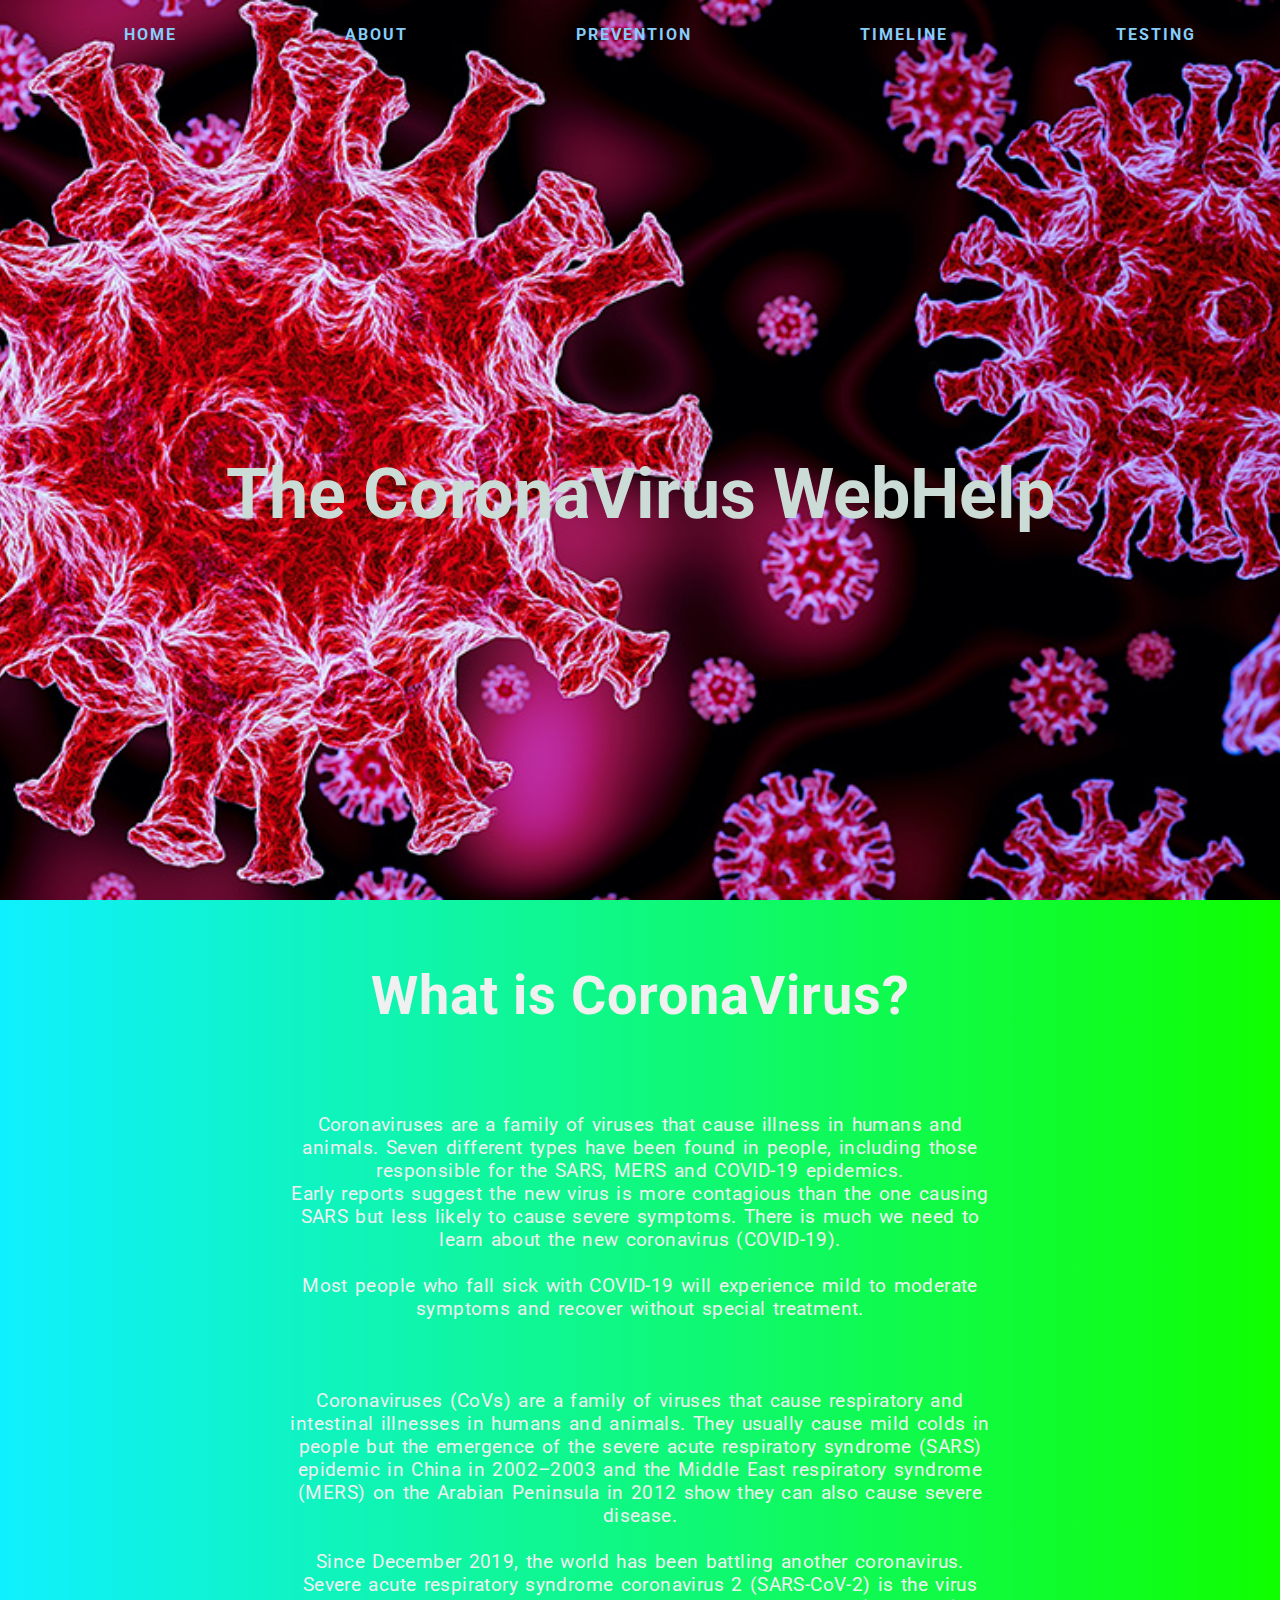
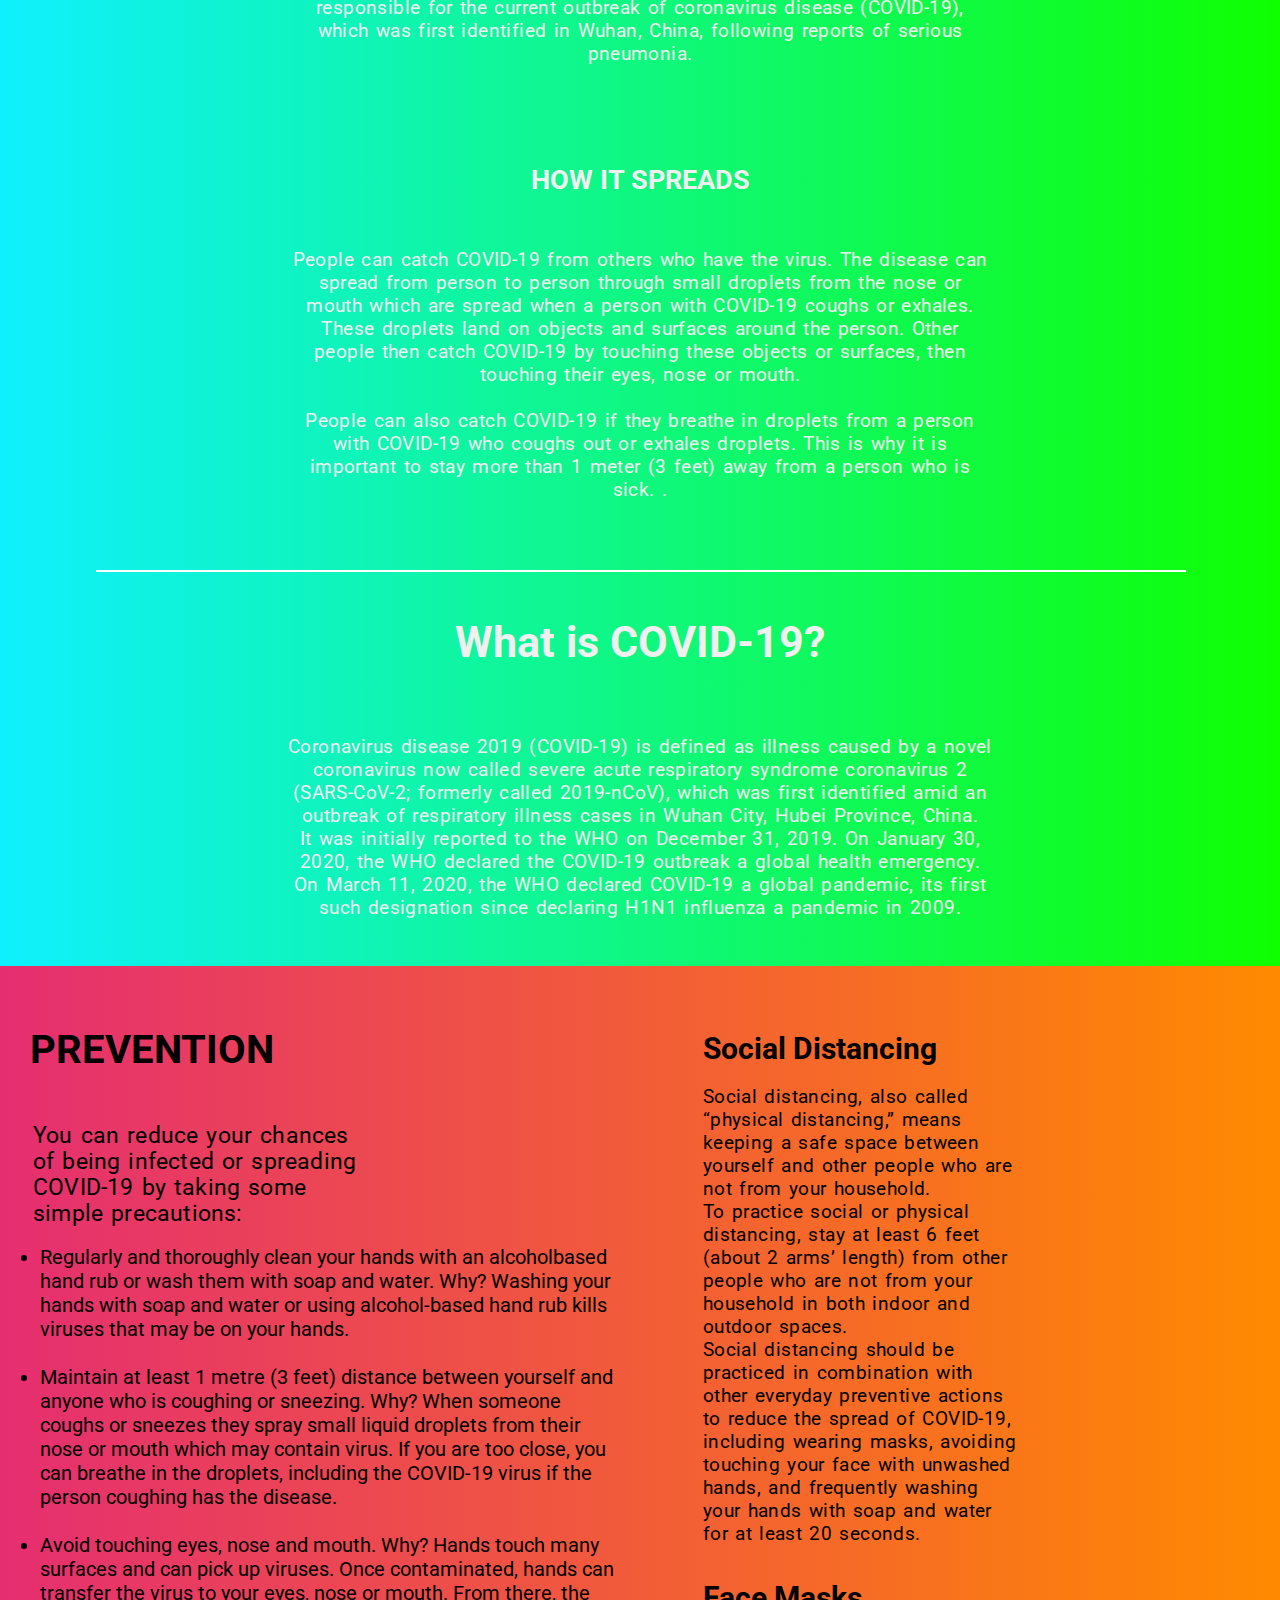
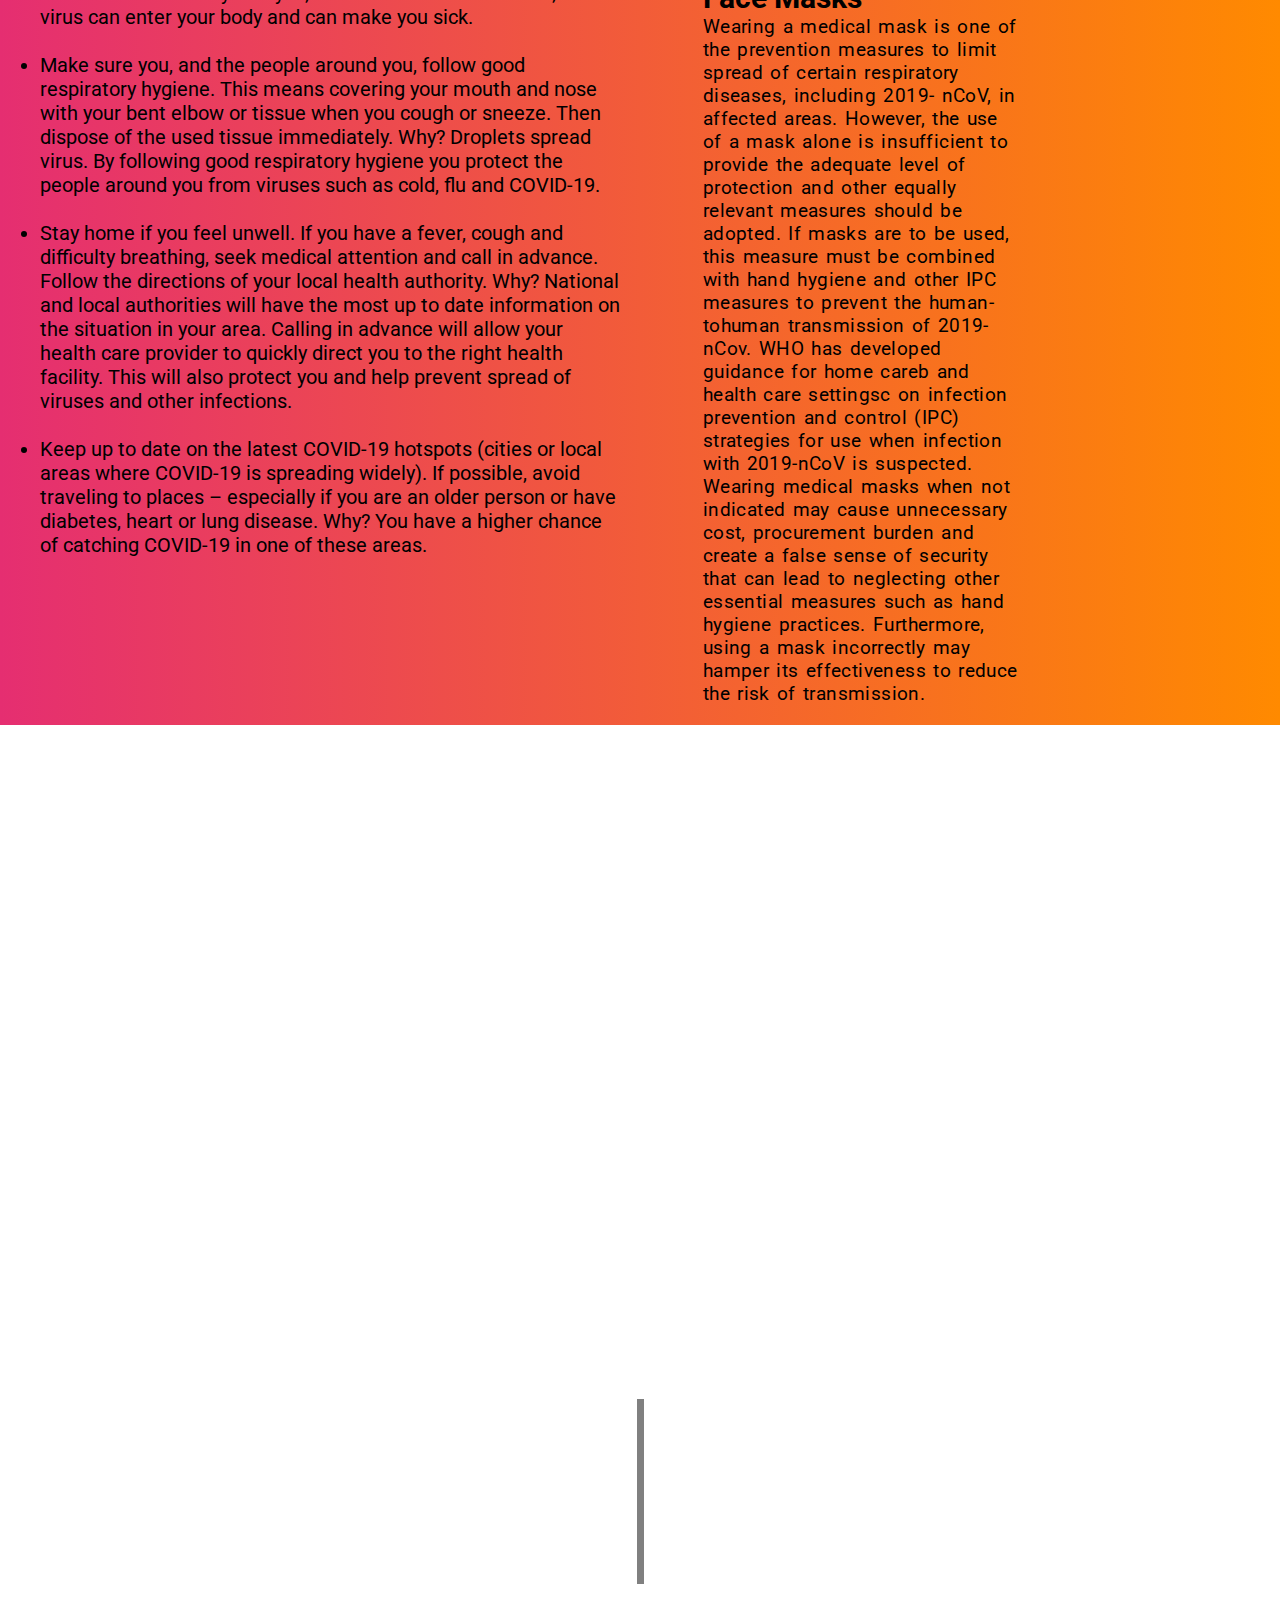
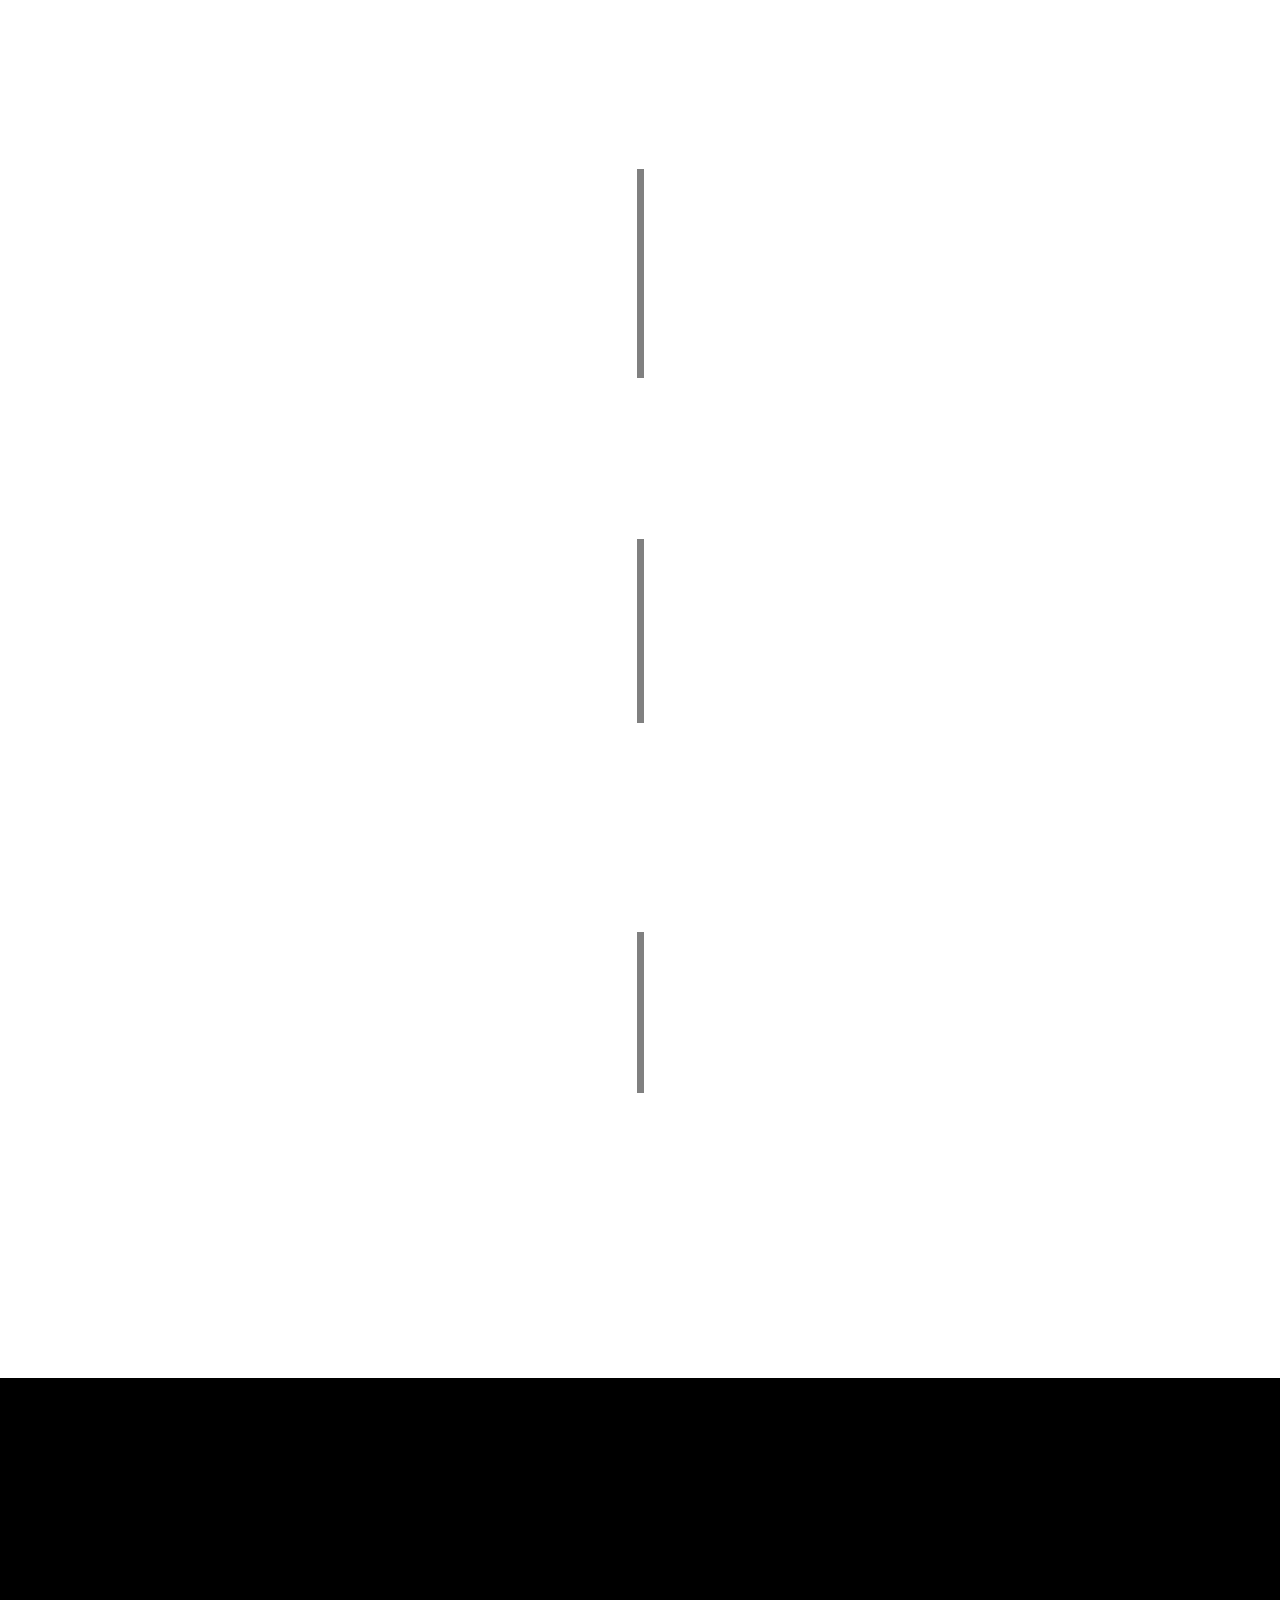
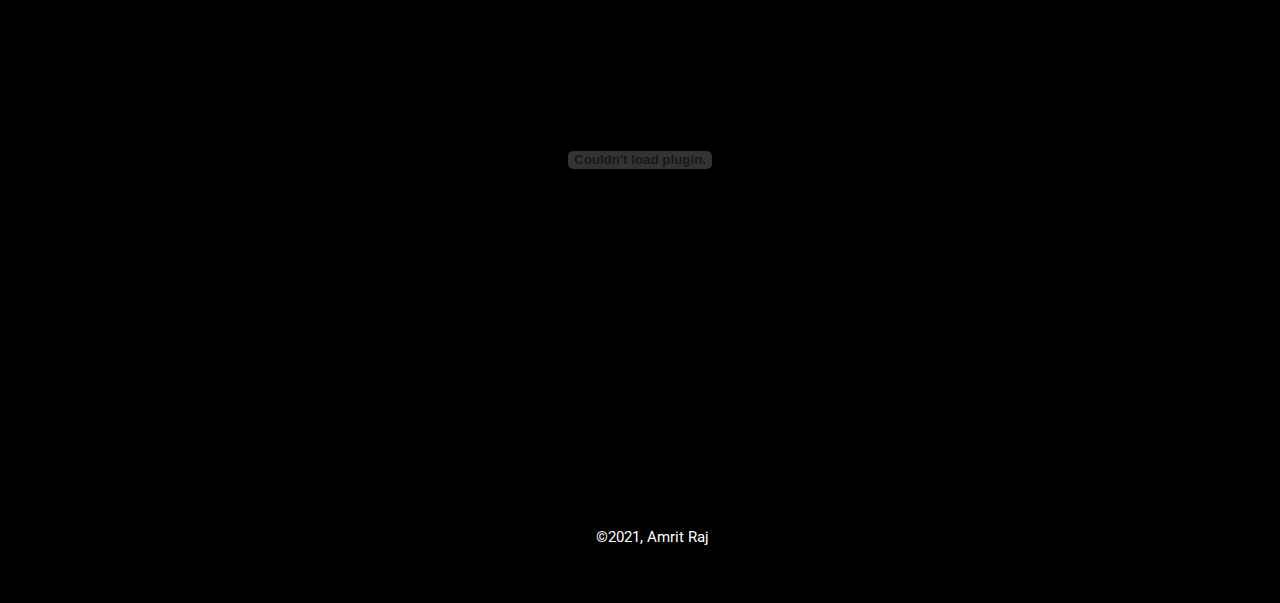
<file: index.html>
<!DOCTYPE html>
<html lang="en">
<head>
    <meta charset="UTF-8">
    <meta name="viewport" content="width=device-width, initial-scale=1.0">
    <link rel="stylesheet" href="style.css">
    <link href="https://fonts.googleapis.com/css2?family=Roboto&display=swap" rel="stylesheet">
    <link href="https://fonts.googleapis.com/css2?family=Nunito&display=swap" rel="stylesheet">
    <title>COVID-19</title>
</head>
<div id="home">
<header class="header">
    <nav id="navbar">
        <div class="nav1">
            <ul>
                <li><a href="#home">HOME</a></li>
                <li><a href="#about">ABOUT</a></li>
                <li><a href="#prevent">PREVENTION</a></li>
                <li><a href="#timeline">TIMELINE</a></li>
                <li><a href="form.html" target="_blank">TESTING</a></li>
            </ul>
        </div>
    </nav>
    <div class="content">
        <h1>The CoronaVirus WebHelp</h1>
    </div>
</header>
</div>
<body>
 <div class="bod1" id="about">
    <h1 class="what">What is CoronaVirus?</h1><br>
    <p>Coronaviruses are a family of viruses that cause illness in humans and animals. Seven different types have been found in 
        people, including those responsible for the SARS, MERS and COVID-19 epidemics.
<br>
    Early reports suggest the new virus is more contagious than the one causing SARS but less likely to cause severe symptoms. 
    There is much we need to learn about the new coronavirus (COVID-19).<br><br>
        Most people who fall sick with COVID-19 will experience mild to moderate symptoms and recover without special treatment.</p>
        <br><br>
        <p>Coronaviruses (CoVs) are a family of viruses that cause respiratory and intestinal illnesses in humans and animals.
            They usually cause mild colds in people but the emergence of the severe acute respiratory syndrome (SARS) epidemic in 
            China in 2002–2003 and the Middle East respiratory syndrome (MERS) on the Arabian Peninsula in 2012 show they can also cause 
            severe disease.
<br><br>
           Since December 2019, the world has been battling another coronavirus. Severe acute respiratory syndrome coronavirus 2 (SARS-CoV-2)
            is the virus responsible for the current outbreak of coronavirus disease 
           (COVID-19), which was first identified in Wuhan, China, following reports of serious pneumonia.</p><br><br>
        <h3 class="hh3">HOW IT SPREADS</h3><br><p>
            People can catch COVID-19 from others who have the virus. The
            disease can spread from person to person through small droplets from
            the nose or mouth which are spread when a person with COVID-19
            coughs or exhales. These droplets land on objects and surfaces
            around the person. Other people then catch COVID-19 by touching
            these objects or surfaces, then touching their eyes, nose or mouth.
        <br><br>People can also catch COVID-19 if they breathe in droplets from a
            person with COVID-19 who coughs out or exhales droplets. This is
            why it is important to stay more than 1 meter (3 feet) away from a
            person who is sick. 
            .</p><br><br>
<hr color="white">
        <h2 class="what2">What is COVID-19?</h2><br>
        <p>
            Coronavirus disease 2019 (COVID-19) is defined as illness caused by a novel coronavirus now called severe acute respiratory
             syndrome coronavirus 2 (SARS-CoV-2; formerly called 2019-nCoV), which was first identified amid an 
             outbreak of respiratory illness cases in Wuhan City, Hubei Province, China. <br>It was initially reported to the 
             WHO on December 31, 2019. On January 30, 2020, the WHO declared the COVID-19 outbreak a global health emergency. 
             On March 11, 2020, the WHO declared COVID-19 a global pandemic, its first such designation since declaring H1N1 
             influenza a pandemic in 2009.
        </p><br>
 </div>







 <div id="prevent" class="flex1">
    <div class="flex-child">
    <h1>PREVENTION</h1><br>
        <p class="prev1">You can reduce your chances of being infected or spreading COVID-19 by taking some simple precautions: 
        </p><br>
        <div class="li1">
        <ul>
            <li>Regularly and thoroughly clean your hands with an alcoholbased hand rub or wash them with soap and water.
                Why? Washing your hands with soap and water or using
                alcohol-based hand rub kills viruses that may be on your hands. 
            </li><br>
            <li>
                Maintain at least 1 metre (3 feet) distance between yourself and
                anyone who is coughing or sneezing.
                Why? When someone coughs or sneezes they spray small liquid
                droplets from their nose or mouth which may contain virus. If you
                are too close, you can breathe in the droplets, including the
                COVID-19 virus if the person coughing has the disease. 
            </li><br>
            <li>Avoid touching eyes, nose and mouth.
                Why? Hands touch many surfaces and can pick up viruses.
                Once contaminated, hands can transfer the virus to your eyes,
                nose or mouth. From there, the virus can enter your body and
                can make you sick.</li><br>
            <li>Make sure you, and the people around you, follow good
                respiratory hygiene. This means covering your mouth and nose
                with your bent elbow or tissue when you cough or sneeze. Then 
                dispose of the used tissue immediately.
                Why? Droplets spread virus. By following good respiratory
                hygiene you protect the people around you from viruses such as
                cold, flu and COVID-19.</li><br>
            <li>Stay home if you feel unwell. If you have a fever, cough and
                difficulty breathing, seek medical attention and call in advance.
                Follow the directions of your local health authority.
                Why? National and local authorities will have the most up to date
                information on the situation in your area. Calling in advance will
                allow your health care provider to quickly direct you to the right
                health facility. This will also protect you and help prevent spread
                of viruses and other infections. 
                </li><br>
            <li>Keep up to date on the latest COVID-19 hotspots (cities or local
                areas where COVID-19 is spreading widely). If possible, avoid
                traveling to places – especially if you are an older person or
                have diabetes, heart or lung disease.
                Why? You have a higher chance of catching COVID-19 in one of
                these areas. 
                </li><br>
        </ul>
        </div>
      </div>
     <div class="flex-child flex2"><div>
         <h3>Social Distancing</h3><br>
        <p>Social distancing, also called “physical distancing,” means keeping a 
            safe space between yourself and other people who are not 
            from your household.
<br>
            To practice social or physical distancing, stay at least 6 feet (about 2 arms’ length) 
            from other people who are not from your 
            household in both indoor and outdoor spaces.
<br>
            Social distancing should be practiced in combination with other everyday preventive 
            actions to reduce the spread of COVID-19, 
            including wearing masks, 
            avoiding touching your face with unwashed hands, and frequently washing your 
            hands with soap and water for at least 20 seconds.</p>
     </div>
     <div>
         <h3>Face Masks</h3>
         <p>
            Wearing a medical mask is one of the prevention measures to
            limit spread of certain respiratory diseases, including 2019-
            nCoV, in affected areas. However, the use of a mask alone
            is insufficient to provide the adequate level of protection and
            other equally relevant measures should be adopted. If masks
            are to be used, this measure must be combined with hand
            hygiene and other IPC measures to prevent the human-tohuman transmission of 2019-nCov. 
            WHO has developed
            guidance for home careb
            and health care settingsc on infection
            prevention and control (IPC) strategies for use when infection
            with 2019-nCoV is suspected.
            <br>
            Wearing medical masks when not indicated may cause
            unnecessary cost, procurement burden and create a false
            sense of security that can lead to neglecting other essential
            measures such as hand hygiene practices. Furthermore, using
            a mask 
            incorrectly may hamper its effectiveness to reduce the
            risk of transmission.
         </p>
     </div>
     </div>
   </div>








 <div class="hahabody">
 <section class="intro">
    <div class="container">
      <h1>How did the coronavirus spread?</h1>
    </div>
  </section>
  
  <section class="timeline" id="timeline">
    <ul>
      <li>
        <div>
          <time>December 8</time> A patient in the city of Wuhan sought medical help for pneumonia-like symptoms.
        </div>
      </li>
      <li>
        <div>
          <time>December 29</time> Local hospitals in Hubei report the first four cases of a “pneumonia of 
          unknown etiology.”
        </div>
      </li>
      <li>
        <div>
          <time>December 31</time> Wuhan Municipal Health Authorities report a string of pneumonia-like cases in 
          Wuhan, China.
        </div>
      </li>
      <li>
        <div>
          <time>January 1</time>The seafood market (Huanan Seafood Wholesale Market) that was identified as a 
          suspected center of the outbreak is closed.
        </div>
      </li>
      <li>
        <div>
          <time>January 3</time> China officially notifies the WHO of an outbreak.
        </div>
      </li>
      <li>
        <div>
          <time>January 13</time> Thailand reports its first case, a sixty-one year old woman who did not visit the 
          seafood market.
        </div>
      </li>
      <li>
        <div>
          <time>January 14</time> Wuhan implements screening measures for travelers leaving the city at airports, 
            railway stations,
           and other passenger terminals.
        </div>
      </li>
      <li>
        <div>
          <time>February 1</time>First Cases Appear in United States and Europe;
        </div>
      </li>
      <li>
        <div>
          <time>February 3</time> First Cases Appear in Many More Countries; Travel Bans Spread
        </div>
      </li>
    </ul>
  </section>
</div>
<div style="text-align: center; background-color: black;"><br><br><br>
  <embed src="FAQ.pdf" type="application/pdf" width="60%" height="650px"><br><br><br>
  <span style="text-align: center;color: white; font-size: 15px; margin-left: 2%;">&copy;2021, Amrit Raj</span><br><br><br><br>
</div>

 <script src="script.js"></script>
</body>
</html>
</file>
<file: style.css>
*{
    font-family: 'Roboto', sans-serif;
    margin: 0;
}

html{
    scroll-behavior: smooth;
}

#navbar{
    width: 100%;
    background-color: transparent;
    top: 0;
    left: 0;
}

.nav1 ul{
    display: flex;
    justify-content: space-around;
    align-content: space-around;
}

.nav1 ul li{
    list-style: none;
    padding-top: 25px;
}

.nav1 ul li a{
    font-weight: bold;
    color: lightskyblue;
    font-size: 1rem;
    text-decoration: none;
    letter-spacing: 2px;
    transition-duration: 0.3s;    
    padding-left: 10px;
    padding-right: 10px;
    padding-bottom: 15px;
    margin-top: 0;
}

.nav1 ul li a:hover{
    border-bottom: 3px solid white;
}

.header{
    height: 100vh;
    background: url(COVID-19.jpg) no-repeat center center;
    background-attachment: fixed;
    background-size: cover;
    position: relative;
}

.header h1{
    margin: 0;
    vertical-align: middle;
    font-weight: 700;
    font-size: 70px;
    color: #CBDCD7;
    text-align: center;
}

.header .content{
    position: relative;
    top: 50%;
    transform: translateY(-50%);
    text-align: center;
}

.bod1{
    background: linear-gradient(to right, #0FF0FF, #0FFF00);
    color: #F0F0F0;
    text-align: center;
    font-family: 'Nunito', sans-serif;
}

p{
    font-size: 120%;
    width: 55%;
    letter-spacing: 0.4px;
    word-spacing: 1.8px;
    text-align: center;
    margin-left: auto;
    margin-right: auto;
    padding-bottom: 25px;
}

.what{
    padding: 5%;
    font-size: 3.4rem;
    letter-spacing: 1px;
    font-family: 'Roboto', sans-serif;
}

.hh3{
    padding: 30px;
    font-size: 1.7rem;
}
hr{
    width: 85%;
    margin-left: 7.5%;
}

.what2{
    font-size: 2.7rem;
    padding: 3.5%;
}

.flex1{
    padding-top: 30px;
    background: linear-gradient(to right, #E52E71, #FF8A00);
    display: flex;
}
.flex1 h1{
    padding: 30px;
    font-size: 250%;
}

.prev1{
    letter-spacing: 0.2px;
    text-align: left;
    padding: 0;
    font-size: 22.5px;
    margin-left: 5.3%;
}

.flex2{
    display: flex;
    margin: 0;
    margin-left: 80px;
    padding-bottom: 20px;
    width: 300%;
    flex-wrap: wrap;
}
.flex2 h3{
    text-align: left;
    font-size: 30px;
    margin: 0;
    margin-top: 35px;
    padding: 0;
}
.flex2 p{
    padding: 0;
    margin: 0;
    text-align: left;
}

.li1{
    font-size: 20px;
}



.hahabody{
overflow-x: hidden;
padding-bottom: 50px;
background: url(https://thumbs-prod.si-cdn.com/mGzVOiub9nq8OQFc0Q_q90D1JWw=/fit-in/1600x0/https://public-media.si-cdn.com/filer/79/4a/794a7e74-8c99-4fde-abcd-a303bc302ba1/sars-cov-19.jpg) center;
background-attachment: fixed;
font: normal 16px/1.5 "Helvetica Neue", sans-serif;
color: #fff;
} 

.intro {
padding: 100px 0;
}

.container {
width: 90%;
max-width: 1200px;
margin: 0 auto;
text-align: center;
}

h1 {
font-size: 5rem;
}

.timeline ul {
list-style-type:none;
padding: 50px 0;
}

.timeline ul li 
{
position: relative;
width: 7px;
margin: 0 auto;
padding-top: 50px;
padding-bottom: 20px;
background: #fff;
}

.timeline ul li div {
position: relative;
bottom: 0;
width: 400px;
padding: 15px;
background: rgba(245, 88, 102, 0.7);
border-radius: 10px;
}
.timeline ul li:nth-child(even){
    background-color: grey;
}
.timeline ul li:nth-child(odd) div {
left: 45px;
transform: translate3d(200px, 0, 0);
}

.timeline ul li:nth-child(even) div {
left: -439px;
transform: translate3d(-200px, 0, 0);
}

time 
{
display: block;
font-size: 1.2rem;
font-weight: bold;
margin-bottom: 8px;
}

.timeline ul li div 
{
visibility: hidden;
opacity: 0;
transition: all .7s ease-in-out;
}

.timeline ul li.in-view div 
{
transform: none;
visibility: visible;
opacity: 1;
}
</file>
